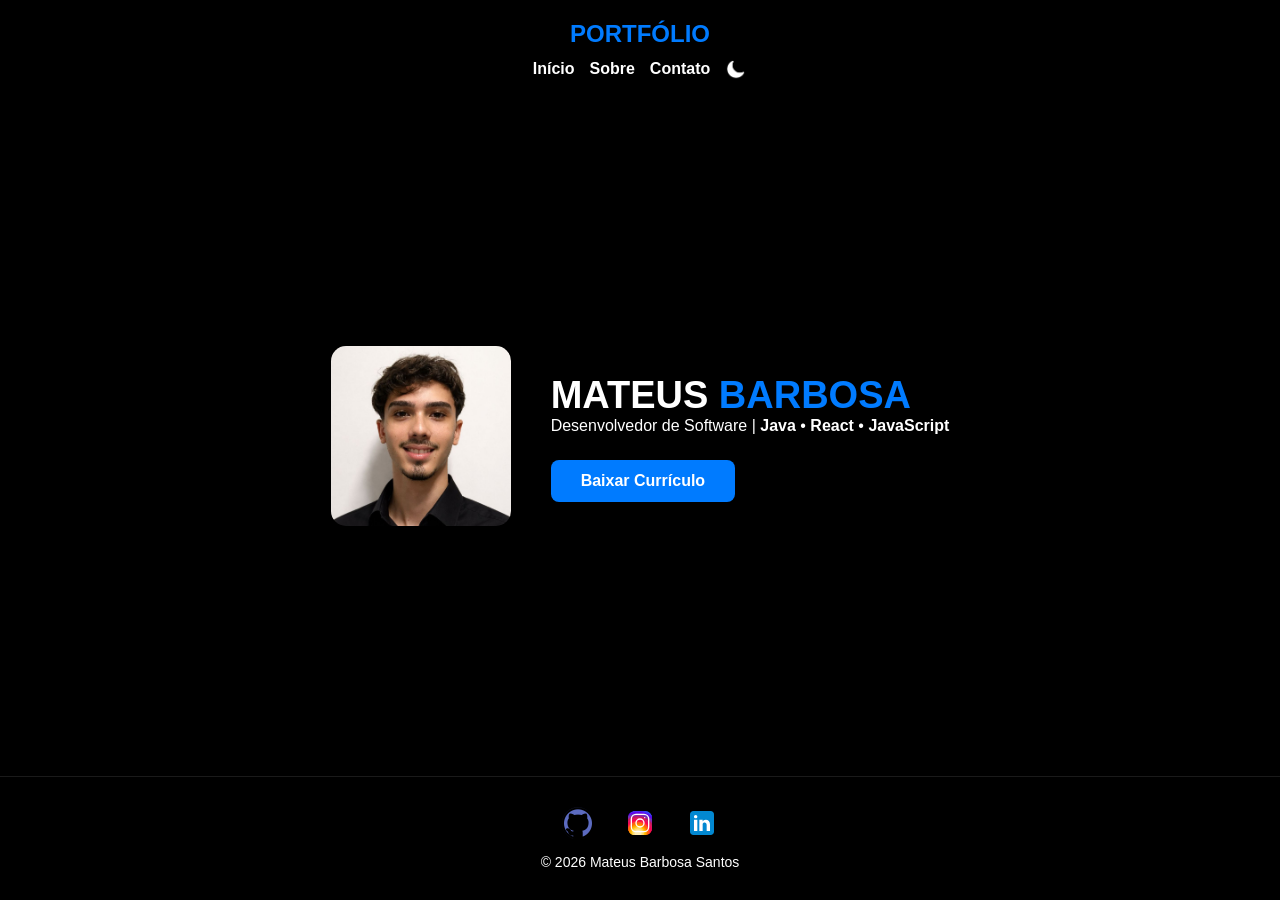
<file: index.html>
<!DOCTYPE html>
<html lang="pt-br">
<head>
    <meta charset="UTF-8">
    <meta name="viewport" content="width=device-width, initial-scale=1.0">
    <title>Mateus Barbosa | Portfólio</title>
    <link rel="stylesheet" href="styles.css">
</head>
<body>
    <header class="barra-topo">
        <div class="logo">
            <a href="index.html" class="logo-link-azul">PORTFÓLIO</a>
        </div>
        <nav class="menu-central">
            <ul class="links">
                <li><a href="index.html">Início</a></li>
                <li><a href="sobre.html">Sobre</a></li>
                <li><a href="contato.html">Contato</a></li>
                <li class="item-botao">
                    <button id="meuBotao" class="botao-tema-limpo">
                        <img src="img/lua.png" id="iconeBotao" alt="Tema">
                    </button>
                </li>
            </ul>
        </nav>
    </header>

    <main class="conteudo-principal">
        <section class="secao-perfil">
            <div class="foto-container">
                <img src="img/mateus.jpeg" alt="Mateus Barbosa" class="foto-perfil">
            </div>
            <div class="texto-perfil">
                <h1 class="titulo-monumental">MATEUS <span class="destaque-azul">BARBOSA</span></h1>
                <p class="subtitulo-autoridade">Desenvolvedor de Software | <strong>Java</strong> • <strong>React</strong> • <strong>JavaScript</strong></p>
               <div class="container-cv">
    <a href="img/currículomateus.pdf" download class="botao-cv">Baixar Currículo</a>
</div>
            </div>
        </section>
    </main>

    <footer class="rodape">
        <div class="container-redes">
            <a href="https://github.com/MateusBarbosaCode" target="_blank"><img src="img/github (1).png" class="icone-rede"></a>
            <a href="https://www.instagram.com/mtbarbosa._/" target="_blank"><img src="img/instagram.svg" class="icone-rede"></a>
            <a href="https://www.linkedin.com/in/mateus-barbosa-0a03b3392/" target="_blank"><img src="img/icons8-linkedin.svg" class="icone-rede"></a>
        </div>
        <p>&copy; 2026 Mateus Barbosa Santos</p>
    </footer>
    <script src="script.js"></script>
</body>
</html>
</file>
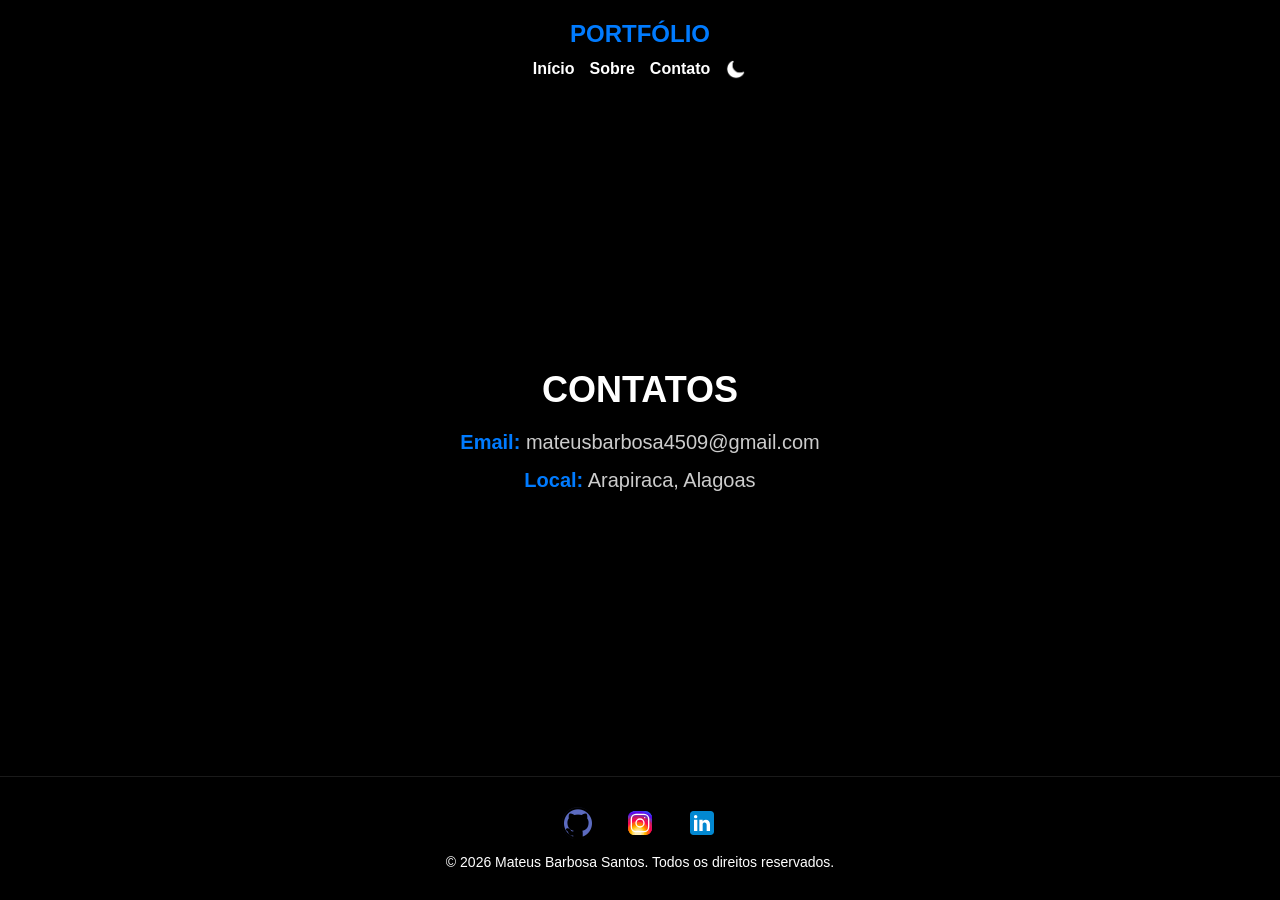
<file: contato.html>
<!DOCTYPE html>
<html lang="pt-br">
<head>
    <meta charset="UTF-8">
    <meta name="viewport" content="width=device-width, initial-scale=1.0">
    <title>Contato | Mateus Barbosa</title>
    <link rel="stylesheet" href="styles.css">
</head>
<body>
    <header class="barra-topo">
        <div class="logo">
            <a href="index.html" class="logo-link-azul">PORTFÓLIO</a>
        </div>
        <nav class="menu-central">
            <ul class="links">
                <li><a href="index.html">Início</a></li>
                <li><a href="sobre.html">Sobre</a></li>
                <li><a href="contato.html">Contato</a></li>
                <li class="item-botao">
                    <button id="meuBotao" class="botao-tema-limpo">
                        <img src="img/lua.png" id="iconeBotao" alt="Tema">
                    </button>
                </li>
            </ul>
        </nav>
    </header>

    <main class="conteudo-principal">
        <div class="contato-wrapper">
            <h1 class="titulo-monumental-contato">CONTATOS</h1>
            
            <div class="info-contato">
                <p><span class="destaque-azul-contato">Email:</span> mateusbarbosa4509@gmail.com</p>
                <p><span class="destaque-azul-contato">Local:</span> Arapiraca, Alagoas</p>
            </div>
        </div>
    </main>

    <footer class="rodape">
        <div class="container-redes">
            <a href="https://github.com/MateusBarbosaCode" target="_blank"><img src="img/github (1).png" class="icone-rede"></a>
            <a href="https://www.instagram.com/mtbarbosa._/" target="_blank"><img src="img/instagram.svg" class="icone-rede"></a>
            <a href="https://www.linkedin.com/in/mateus-barbosa-0a03b3392/" target="_blank"><img src="img/icons8-linkedin.svg" class="icone-rede"></a>
        </div>
        <p>&copy; 2026 Mateus Barbosa Santos. Todos os direitos reservados.</p>
    </footer>
    <script src="script.js"></script>
</body>
</html>
</file>
<file: styles.css>
/* CONFIG BASE  */
* { margin: 0; padding: 0; box-sizing: border-box; }

body { 
    background-color: #000; color: #fff; 
    font-family: 'Segoe UI', sans-serif; 
    display: flex; flex-direction: column; min-height: 100vh; 
    transition: 0.3s; 
}

body.dark-mode { background-color: #f4f4f4; color: #1a1a1a; }

/* HEADER */
.barra-topo { padding: 20px; display: flex; flex-direction: column; align-items: center; }
.logo-link-azul { color: #007bff; text-decoration: none; font-weight: 900; font-size: 24px; }
.links { display: flex; align-items: center; gap: 15px; list-style: none; margin-top: 10px; }
.links a { text-decoration: none; color: inherit; font-weight: 700; }

.botao-tema-limpo { background: transparent !important; border: none; cursor: pointer; display: flex; padding: 0; }
#iconeBotao { width: 22px; filter: brightness(0) invert(1); }
body.dark-mode #iconeBotao { filter: brightness(0); }

/*  CONTEÚDO PRINCIPAL  */
.conteudo-principal { flex: 1; display: flex; align-items: center; justify-content: center; padding: 40px 20px; text-align: center; }
.secao-perfil { display: flex; flex-direction: row; align-items: center; gap: 40px; text-align: left; max-width: 900px; }
.foto-perfil { width: 180px; height: 180px; border-radius: 15px; object-fit: cover; }

.titulo-monumental { font-size: 38px; font-weight: 900; }
.titulo-branco-puro { font-size: 38px; font-weight: 900; color: #fff !important; margin-bottom: 20px; }
body.dark-mode .titulo-branco-puro { color: #1a1a1a !important; }
.destaque-azul { color: #007bff; }

.container-cv { margin-top: 25px; }
.botao-cv { display: inline-block; padding: 12px 30px; background-color: #007bff; color: #fff !important; text-decoration: none; font-weight: bold; border-radius: 8px; transition: 0.3s; }
.botao-cv:hover { background-color: #0056b3; }

/*  CARDS TECNOLOGIAS  */
.cards-tecnologias { display: flex; justify-content: center; flex-wrap: wrap; gap: 15px; margin-top: 20px; width: 100%; }
.card { background: #1a1a1a; padding: 15px; border-radius: 12px; width: 140px; display: flex; flex-direction: column; align-items: center; justify-content: center; }
body.dark-mode .card { background: #fff; border: 1px solid #ddd; }
.card img, .icone-rede { filter: none !important; } 

/*  RODAPÉ CONSERTADO (CENTRALIZAÇÃO TOTAL) */
.rodape { 
    padding: 30px 20px; 
    border-top: 1px solid rgba(255,255,255,0.1); 
    display: flex;
    flex-direction: column; /* Coloca ícones em cima e texto embaixo */
    align-items: center;    /* Centraliza os blocos no meio da tela */
    justify-content: center;
    width: 100%;            
    margin-top: auto;
}

.container-redes { 
    display: flex; 
    justify-content: center; 
    gap: 30px; 
    margin-bottom: 15px; 
    width: 100%;
}

.icone-rede { width: 32px; transition: 0.3s; display: block; }
.icone-rede:hover { transform: translateY(-5px); }

.rodape p { 
    font-size: 14px; 
    color: #fff; 
    text-align: center; 
    margin: 0; 
    width: 100%;
    display: block; /* Ocupa a linha toda para garantir a centralização */
}

body.dark-mode .rodape p { color: #1a1a1a; }

/*  RESPONSIVIDADE  */
@media (max-width: 768px) {
    .secao-perfil { flex-direction: column; text-align: center; }
    .titulo-monumental { font-size: 28px; }
    .card { width: 45%; max-width: 160px; }
}

/*  ESTILOS SOBRE E CONTATO */
.sobre-mim-wrapper, .contato-wrapper { display: flex; flex-direction: column; align-items: center; width: 100%; }
.titulo-monumental-sobre, .titulo-monumental-contato { font-size: 36px; font-weight: 800; text-transform: uppercase; color: #fff; margin-bottom: 20px; text-align: center; }
.texto-apresentacao { font-size: 18px; line-height: 1.6; color: #ccc; margin-bottom: 40px; max-width: 650px; margin-left: auto; margin-right: auto; }
.info-contato p { font-size: 20px; color: #ccc; margin-bottom: 15px; }
.destaque-azul-contato { color: #007bff; font-weight: 700; }
</file>
